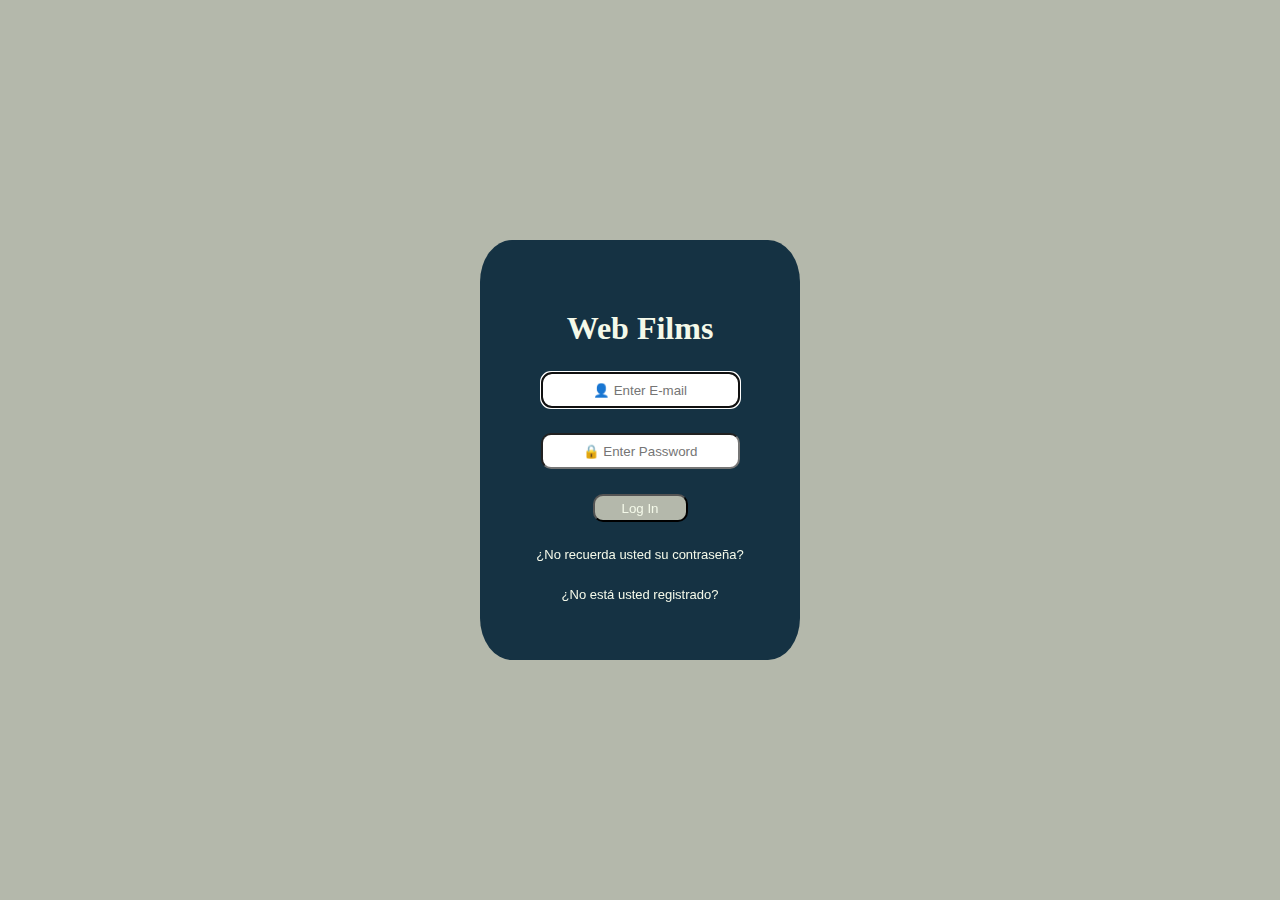
<file: WebFilm/index.html>
<!DOCTYPE html>
<html lang="es">

<head>
    <meta charset="UTF-8">
    <meta http-equiv="X-UA-Compatible" content="IE=edge">
    <meta name="viewport" content="width=device-width, initial-scale=1.0">
    <title>Login | WebFilm</title>
    <link rel="stylesheet" href="./styles/styles.css">
</head>

<body>

    <div class="login">

        <form class="formclass" method="get" action="./main.html">
            <h1 class="title-login">Web Films</h1>
            <input class="user" type="email" placeholder="&#128100; Enter E-mail" required autofocus>

            <input class="pass" type="password" placeholder="&#x1F512; Enter Password" required>

            <input class="btn" type="submit" value="Log In">

            <a class="recovery" href="#">¿No recuerda usted su contraseña?</a>
            <a class="register" href="#">¿No está usted registrado?</a>


        </form>
    </div>

</body>

</html>
</file>
<file: WebFilm/styles/styles.css>
@import url("https://fonts.googleapis.com/css2?family=Monoton&display=swap");
:root {
  --primary: #b4b8ab;
  --secundary: #153243;
  --button-hover: #284b63;
  --text: #f4f9e9;
  --text-shadow: #eef0eb;
}

* {
  box-sizing: content-box;
  margin: 0;
  padding: 0;
  text-decoration: none;
  list-style: none;
}

body {
  display: grid;
  justify-content: center;
  margin: 0;
  padding: 0;
  background-color: var(--primary);
  font-family: sans-serif;
  height: 100vh;
}

.login {
  width: 320px;
  height: 420px;
  background: var(--secundary);
  text-align: center;
  border-radius: 10%;
  color: #1d3557;
  top: 50%;
  left: 50%;
  position: absolute;
  transform: translate(-50%, -50%);
  box-sizing: border-box;
  padding: 70px 30px;
}
.formclass {
  display: grid;
  grid-template-columns: 1fr;
  gap: 25px;
  justify-items: center;
}

.title-login {
  font-family: "Times New Roman", Times, serif;
  color: var(--text);
}

.user,
.pass {
  width: 75%;
  height: 2rem;
  border-radius: 10px;
  text-align: center;
}
label {
  color: var(--text);
}

.btn {
  width: 35%;
  color: var(--text);
  background-color: var(--primary);
  height: 1.5rem;
  border-radius: 10px;
}

.btn:hover {
  background-color: var(--text-shadow);
  color: var(--secundary);
}

a {
  color: var(--text);
  font-size: small;
}

a:hover {
  color: lightcoral;
}
</file>
